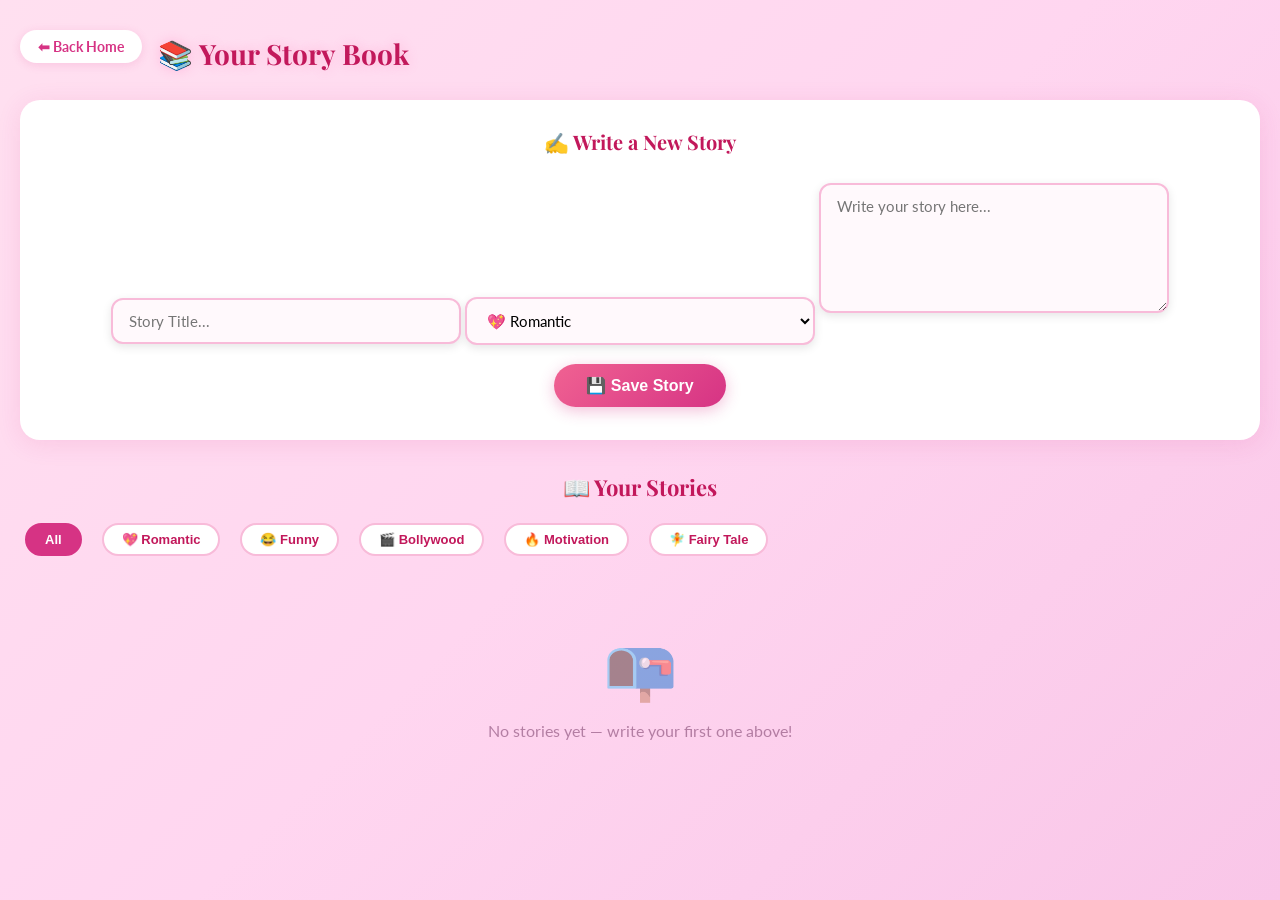
<file: Books (1).html>
<!DOCTYPE html>
<html lang="en">
<head>
    <meta charset="UTF-8">
    <meta name="viewport" content="width=device-width, initial-scale=1.0">
    <title>My Books - SoulBook</title>
    <link rel="stylesheet" href="style.css">
    <link href="https://fonts.googleapis.com/css2?family=Playfair+Display:ital,wght@0,400;0,700;1,400&family=Lato:wght@300;400;700&family=Merriweather:ital,wght@0,300;1,300&family=Dancing+Script:wght@600&family=Crimson+Text:ital@0;1&display=swap" rel="stylesheet">
    <style>
        * { box-sizing: border-box; margin: 0; padding: 0; }

        body {
            min-height: 100vh;
            background: linear-gradient(135deg, #ffe0f0 0%, #ffd6f0 50%, #f9c6e8 100%);
            font-family: 'Lato', sans-serif;
            padding: 20px;
        }

        .top-bar {
            display: flex;
            align-items: center;
            gap: 16px;
            margin-bottom: 28px;
        }

        .back-btn {
            text-decoration: none;
            background: white;
            color: #d63384;
            padding: 8px 18px;
            border-radius: 20px;
            font-weight: 700;
            font-size: 14px;
            box-shadow: 0 2px 10px rgba(214,51,132,0.15);
            transition: all 0.2s;
        }
        .back-btn:hover { background: #d63384; color: white; }

        h1.page-title {
            font-family: 'Playfair Display', serif;
            color: #c2185b;
            font-size: 28px;
        }

        .write-card {
            background: white;
            border-radius: 20px;
            padding: 28px;
            box-shadow: 0 4px 24px rgba(214,51,132,0.12);
            margin-bottom: 32px;
        }

        .write-card h2 {
            font-family: 'Playfair Display', serif;
            color: #c2185b;
            margin-bottom: 18px;
            font-size: 20px;
        }

        .write-card input[type="text"],
        .write-card select,
        .write-card textarea {
            width: 100%;
            padding: 12px 16px;
            border: 2px solid #f8bbd9;
            border-radius: 12px;
            font-size: 15px;
            font-family: 'Lato', sans-serif;
            margin-bottom: 14px;
            outline: none;
            transition: border 0.2s;
            background: #fff9fc;
        }
        .write-card input:focus,
        .write-card select:focus,
        .write-card textarea:focus {
            border-color: #d63384;
        }

        .write-card textarea { resize: vertical; min-height: 130px; }

        .save-btn {
            background: linear-gradient(135deg, #f06292, #d63384);
            color: white;
            border: none;
            padding: 12px 32px;
            border-radius: 25px;
            font-size: 16px;
            font-weight: 700;
            cursor: pointer;
            box-shadow: 0 4px 15px rgba(214,51,132,0.3);
            transition: all 0.2s;
        }
        .save-btn:hover { transform: translateY(-2px); box-shadow: 0 6px 20px rgba(214,51,132,0.4); }

        .stories-section h2 {
            font-family: 'Playfair Display', serif;
            color: #c2185b;
            margin-bottom: 16px;
            font-size: 22px;
        }

        .filter-bar {
            display: flex;
            gap: 10px;
            flex-wrap: wrap;
            margin-bottom: 20px;
        }

        .filter-btn {
            background: white;
            border: 2px solid #f8bbd9;
            color: #c2185b;
            padding: 7px 18px;
            border-radius: 20px;
            cursor: pointer;
            font-size: 13px;
            font-weight: 600;
            transition: all 0.2s;
        }
        .filter-btn.active, .filter-btn:hover {
            background: #d63384;
            color: white;
            border-color: #d63384;
        }

        .story-grid {
            display: grid;
            grid-template-columns: repeat(auto-fill, minmax(280px, 1fr));
            gap: 18px;
        }

        .story-card {
            background: white;
            border-radius: 18px;
            padding: 22px;
            box-shadow: 0 3px 16px rgba(214,51,132,0.1);
            transition: transform 0.2s, box-shadow 0.2s;
            cursor: pointer;
            border-left: 5px solid #f06292;
        }
        .story-card:hover { transform: translateY(-4px); box-shadow: 0 8px 28px rgba(214,51,132,0.18); }

        .story-card .story-emoji { font-size: 28px; margin-bottom: 8px; }
        .story-card .story-title {
            font-family: 'Playfair Display', serif;
            font-size: 18px;
            color: #333;
            margin-bottom: 6px;
        }
        .story-card .story-category {
            display: inline-block;
            background: #fce4ec;
            color: #c2185b;
            padding: 3px 12px;
            border-radius: 12px;
            font-size: 12px;
            font-weight: 700;
            margin-bottom: 14px;
        }
        .story-card .preview {
            color: #888;
            font-size: 13px;
            line-height: 1.6;
            margin-bottom: 16px;
            display: -webkit-box;
            -webkit-line-clamp: 3;
            -webkit-box-orient: vertical;
            overflow: hidden;
        }
        .card-actions { display: flex; gap: 10px; }
        .read-btn {
            flex: 1;
            background: linear-gradient(135deg, #f06292, #d63384);
            color: white;
            border: none;
            padding: 9px;
            border-radius: 12px;
            font-size: 13px;
            font-weight: 700;
            cursor: pointer;
            transition: opacity 0.2s;
        }
        .read-btn:hover { opacity: 0.85; }
        .delete-btn {
            background: #fff0f5;
            color: #e57373;
            border: 2px solid #ffcdd2;
            padding: 9px 14px;
            border-radius: 12px;
            font-size: 13px;
            font-weight: 700;
            cursor: pointer;
            transition: all 0.2s;
        }
        .delete-btn:hover { background: #e57373; color: white; border-color: #e57373; }

        .edit-btn {
            background: #fff8e1;
            color: #f59e0b;
            border: 2px solid #fde68a;
            padding: 9px 14px;
            border-radius: 12px;
            font-size: 13px;
            font-weight: 700;
            cursor: pointer;
            transition: all 0.2s;
        }
        .edit-btn:hover { background: #f59e0b; color: white; border-color: #f59e0b; }

        /* ── EDIT MODAL ── */
        .edit-overlay {
            display: none;
            position: fixed;
            inset: 0;
            background: rgba(0,0,0,0.5);
            z-index: 2000;
            align-items: center;
            justify-content: center;
            padding: 20px;
        }
        .edit-overlay.open { display: flex; }

        .edit-modal {
            background: white;
            border-radius: 24px;
            width: 100%;
            max-width: 620px;
            max-height: 90vh;
            overflow-y: auto;
            box-shadow: 0 20px 60px rgba(0,0,0,0.3);
            padding: 32px;
        }

        .edit-modal h2 {
            font-family: 'Playfair Display', serif;
            color: #c2185b;
            margin-bottom: 20px;
            font-size: 22px;
        }

        .edit-modal input,
        .edit-modal select,
        .edit-modal textarea {
            width: 100%;
            padding: 12px 16px;
            border: 2px solid #f8bbd9;
            border-radius: 12px;
            font-size: 15px;
            font-family: 'Lato', sans-serif;
            margin-bottom: 14px;
            outline: none;
            background: #fff9fc;
        }
        .edit-modal input:focus,
        .edit-modal select:focus,
        .edit-modal textarea:focus { border-color: #d63384; }
        .edit-modal textarea { resize: vertical; min-height: 160px; }

        .edit-actions { display: flex; gap: 12px; margin-top: 6px; }
        .update-btn {
            flex: 1;
            background: linear-gradient(135deg, #f06292, #d63384);
            color: white;
            border: none;
            padding: 12px;
            border-radius: 14px;
            font-size: 15px;
            font-weight: 700;
            cursor: pointer;
            transition: opacity 0.2s;
        }
        .update-btn:hover { opacity: 0.85; }
        .cancel-edit-btn {
            background: #f5f5f5;
            color: #888;
            border: 2px solid #e0e0e0;
            padding: 12px 24px;
            border-radius: 14px;
            font-size: 15px;
            font-weight: 700;
            cursor: pointer;
            transition: all 0.2s;
        }
        .cancel-edit-btn:hover { background: #e0e0e0; }

        .empty-state {
            text-align: center;
            padding: 50px 20px;
            color: #c2185b;
            opacity: 0.5;
        }
        .empty-state .empty-icon { font-size: 60px; margin-bottom: 16px; }
        .empty-state p { font-size: 16px; }

        /* ── FULLSCREEN READER ── */
        .reader-overlay {
            display: none;
            position: fixed;
            inset: 0;
            background: rgba(0,0,0,0.5);
            z-index: 1000;
            align-items: center;
            justify-content: center;
            padding: 20px;
        }
        .reader-overlay.open { display: flex; }

        .reader-modal {
            background: #fffaf7;
            border-radius: 24px;
            width: 100%;
            max-width: 780px;
            max-height: 90vh;
            display: flex;
            flex-direction: column;
            box-shadow: 0 20px 60px rgba(0,0,0,0.3);
            overflow: hidden;
        }

        .reader-header {
            background: linear-gradient(135deg, #f06292, #d63384);
            padding: 20px 28px;
            display: flex;
            justify-content: space-between;
            align-items: flex-start;
            gap: 16px;
        }

        .reader-header-left .reader-title {
            font-family: 'Playfair Display', serif;
            color: white;
            font-size: 22px;
            margin-bottom: 4px;
        }
        .reader-header-left .reader-category {
            background: rgba(255,255,255,0.25);
            color: white;
            padding: 3px 12px;
            border-radius: 12px;
            font-size: 12px;
            font-weight: 700;
            display: inline-block;
        }

        .close-reader {
            background: rgba(255,255,255,0.2);
            border: none;
            color: white;
            width: 36px;
            height: 36px;
            border-radius: 50%;
            font-size: 18px;
            cursor: pointer;
            flex-shrink: 0;
            transition: background 0.2s;
        }
        .close-reader:hover { background: rgba(255,255,255,0.4); }

        .reader-controls {
            background: white;
            padding: 14px 28px;
            display: flex;
            gap: 16px;
            align-items: center;
            flex-wrap: wrap;
            border-bottom: 2px solid #fce4ec;
        }

        .reader-controls label {
            font-size: 13px;
            font-weight: 700;
            color: #c2185b;
        }

        .reader-controls select,
        .reader-controls input[type="range"] {
            border: 2px solid #f8bbd9;
            border-radius: 10px;
            padding: 5px 10px;
            font-size: 13px;
            outline: none;
            background: #fff9fc;
            cursor: pointer;
        }

        .font-size-display {
            font-size: 13px;
            color: #888;
            min-width: 32px;
        }

        .reader-body {
            padding: 32px;
            overflow-y: auto;
            flex: 1;
            line-height: 1.9;
            color: #333;
            white-space: pre-wrap;
        }
    </style>
</head>
<body>

<div class="top-bar">
    <a href="index.html" class="back-btn">⬅ Back Home</a>
    <h1 class="page-title">📚 Your Story Book</h1>
</div>

<!-- WRITE SECTION -->
<div class="write-card">
    <h2>✍️ Write a New Story</h2>
    <input type="text" id="titleInput" placeholder="Story Title...">
    <select id="categoryInput">
        <option value="Romantic">💖 Romantic</option>
        <option value="Funny">😂 Funny</option>
        <option value="Bollywood">🎬 Bollywood Dialogue</option>
        <option value="Motivation">🔥 Motivation</option>
        <option value="Fairy Tale">🧚 Fairy Tale</option>
    </select>
    <textarea id="contentInput" placeholder="Write your story here..."></textarea>
    <button class="save-btn" onclick="addStory()">💾 Save Story</button>
</div>

<!-- STORIES SECTION -->
<div class="stories-section">
    <h2>📖 Your Stories</h2>

    <div class="filter-bar">
        <button class="filter-btn active" onclick="filterStories('All', this)">All</button>
        <button class="filter-btn" onclick="filterStories('Romantic', this)">💖 Romantic</button>
        <button class="filter-btn" onclick="filterStories('Funny', this)">😂 Funny</button>
        <button class="filter-btn" onclick="filterStories('Bollywood', this)">🎬 Bollywood</button>
        <button class="filter-btn" onclick="filterStories('Motivation', this)">🔥 Motivation</button>
        <button class="filter-btn" onclick="filterStories('Fairy Tale', this)">🧚 Fairy Tale</button>
    </div>

    <div class="story-grid" id="storyGrid"></div>
</div>

<!-- EDIT MODAL -->
<div class="edit-overlay" id="editOverlay">
    <div class="edit-modal">
        <h2>✏️ Edit Story</h2>
        <input type="text" id="editTitle" placeholder="Story Title...">
        <select id="editCategory">
            <option value="Romantic">💖 Romantic</option>
            <option value="Funny">😂 Funny</option>
            <option value="Bollywood">🎬 Bollywood Dialogue</option>
            <option value="Motivation">🔥 Motivation</option>
            <option value="Fairy Tale">🧚 Fairy Tale</option>
        </select>
        <textarea id="editContent" placeholder="Edit your story..."></textarea>
        <div class="edit-actions">
            <button class="update-btn" onclick="saveEdit()">💾 Save Changes</button>
            <button class="cancel-edit-btn" onclick="closeEdit()">Cancel</button>
        </div>
    </div>
</div>


<div class="reader-overlay" id="readerOverlay">
    <div class="reader-modal">
        <div class="reader-header">
            <div class="reader-header-left">
                <div class="reader-title" id="readerTitle"></div>
                <div class="reader-category" id="readerCategory"></div>
            </div>
            <button class="close-reader" onclick="closeReader()">✕</button>
        </div>

        <div class="reader-controls">
            <label>Font:</label>
            <select id="fontSelect" onchange="applyFont()">
                <option value="'Lato', sans-serif">Lato (Default)</option>
                <option value="'Playfair Display', serif">Playfair Display</option>
                <option value="'Merriweather', serif">Merriweather</option>
                <option value="'Dancing Script', cursive">Dancing Script</option>
                <option value="'Crimson Text', serif">Crimson Text</option>
                <option value="Georgia, serif">Georgia</option>
            </select>

            <label>Size:</label>
            <input type="range" id="fontSizeRange" min="13" max="28" value="17" oninput="applyFontSize()">
            <span class="font-size-display" id="fontSizeDisplay">17px</span>
        </div>

        <div class="reader-body" id="readerBody"></div>
    </div>
</div>

<script>
    let stories = JSON.parse(localStorage.getItem("soulbook_stories")) || [];
    let currentFilter = "All";

    const emojiMap = {
        "Romantic": "💖", "Funny": "😂", "Bollywood": "🎬",
        "Motivation": "🔥", "Fairy Tale": "🧚"
    };

    function addStory() {
        let title = document.getElementById("titleInput").value.trim();
        let content = document.getElementById("contentInput").value.trim();
        let category = document.getElementById("categoryInput").value;

        if (!title || !content) { alert("Please fill in title and story!"); return; }

        stories.push({ title, content, category, date: new Date().toLocaleDateString() });
        localStorage.setItem("soulbook_stories", JSON.stringify(stories));

        document.getElementById("titleInput").value = "";
        document.getElementById("contentInput").value = "";

        renderStories();
    }

    function filterStories(filter, btn) {
        currentFilter = filter;
        document.querySelectorAll('.filter-btn').forEach(b => b.classList.remove('active'));
        btn.classList.add('active');
        renderStories();
    }

    function renderStories() {
        let grid = document.getElementById("storyGrid");
        let filtered = currentFilter === "All" ? stories : stories.filter(s => s.category === currentFilter);

        if (filtered.length === 0) {
            grid.innerHTML = `<div class="empty-state" style="grid-column:1/-1">
                <div class="empty-icon">📭</div>
                <p>No stories yet — write your first one above!</p>
            </div>`;
            return;
        }

        grid.innerHTML = filtered.map((story, i) => {
            let realIndex = stories.indexOf(story);
            return `<div class="story-card">
                <div class="story-emoji">${emojiMap[story.category] || "📖"}</div>
                <div class="story-title">${story.title}</div>
                <span class="story-category">${story.category}</span>
                <div class="preview">${story.content}</div>
                <div class="card-actions">
                    <button class="read-btn" onclick="openReader(${realIndex})">📖 Read</button>
                    <button class="edit-btn" onclick="openEdit(${realIndex})">✏️</button>
                    <button class="delete-btn" onclick="deleteStory(${realIndex})">🗑</button>
                </div>
            </div>`;
        }).join('');
    }

    function openReader(index) {
        let story = stories[index];
        document.getElementById("readerTitle").textContent = story.title;
        document.getElementById("readerCategory").textContent = emojiMap[story.category] + " " + story.category;
        document.getElementById("readerBody").textContent = story.content;
        applyFont();
        applyFontSize();
        document.getElementById("readerOverlay").classList.add("open");
        document.body.style.overflow = "hidden";
    }

    function closeReader() {
        document.getElementById("readerOverlay").classList.remove("open");
        document.body.style.overflow = "";
    }

    function applyFont() {
        let font = document.getElementById("fontSelect").value;
        document.getElementById("readerBody").style.fontFamily = font;
    }

    function applyFontSize() {
        let size = document.getElementById("fontSizeRange").value;
        document.getElementById("readerBody").style.fontSize = size + "px";
        document.getElementById("fontSizeDisplay").textContent = size + "px";
    }

    let editingIndex = -1;

    function openEdit(index) {
        editingIndex = index;
        let story = stories[index];
        document.getElementById("editTitle").value = story.title;
        document.getElementById("editContent").value = story.content;
        document.getElementById("editCategory").value = story.category;
        document.getElementById("editOverlay").classList.add("open");
        document.body.style.overflow = "hidden";
    }

    function saveEdit() {
        let title = document.getElementById("editTitle").value.trim();
        let content = document.getElementById("editContent").value.trim();
        let category = document.getElementById("editCategory").value;
        if (!title || !content) { alert("Please fill in title and story!"); return; }
        stories[editingIndex] = { title, content, category, date: stories[editingIndex].date };
        localStorage.setItem("soulbook_stories", JSON.stringify(stories));
        closeEdit();
        renderStories();
    }

    function closeEdit() {
        document.getElementById("editOverlay").classList.remove("open");
        document.body.style.overflow = "";
        editingIndex = -1;
    }

    document.getElementById("editOverlay").addEventListener("click", function(e) {
        if (e.target === this) closeEdit();
    });

    function deleteStory(index) {
        if (confirm("Delete this story?")) {
            stories.splice(index, 1);
            localStorage.setItem("soulbook_stories", JSON.stringify(stories));
            renderStories();
        }
    }

    // Close reader on overlay click
    document.getElementById("readerOverlay").addEventListener("click", function(e) {
        if (e.target === this) closeReader();
    });

    renderStories();
</script>

</body>
</html>
</file>
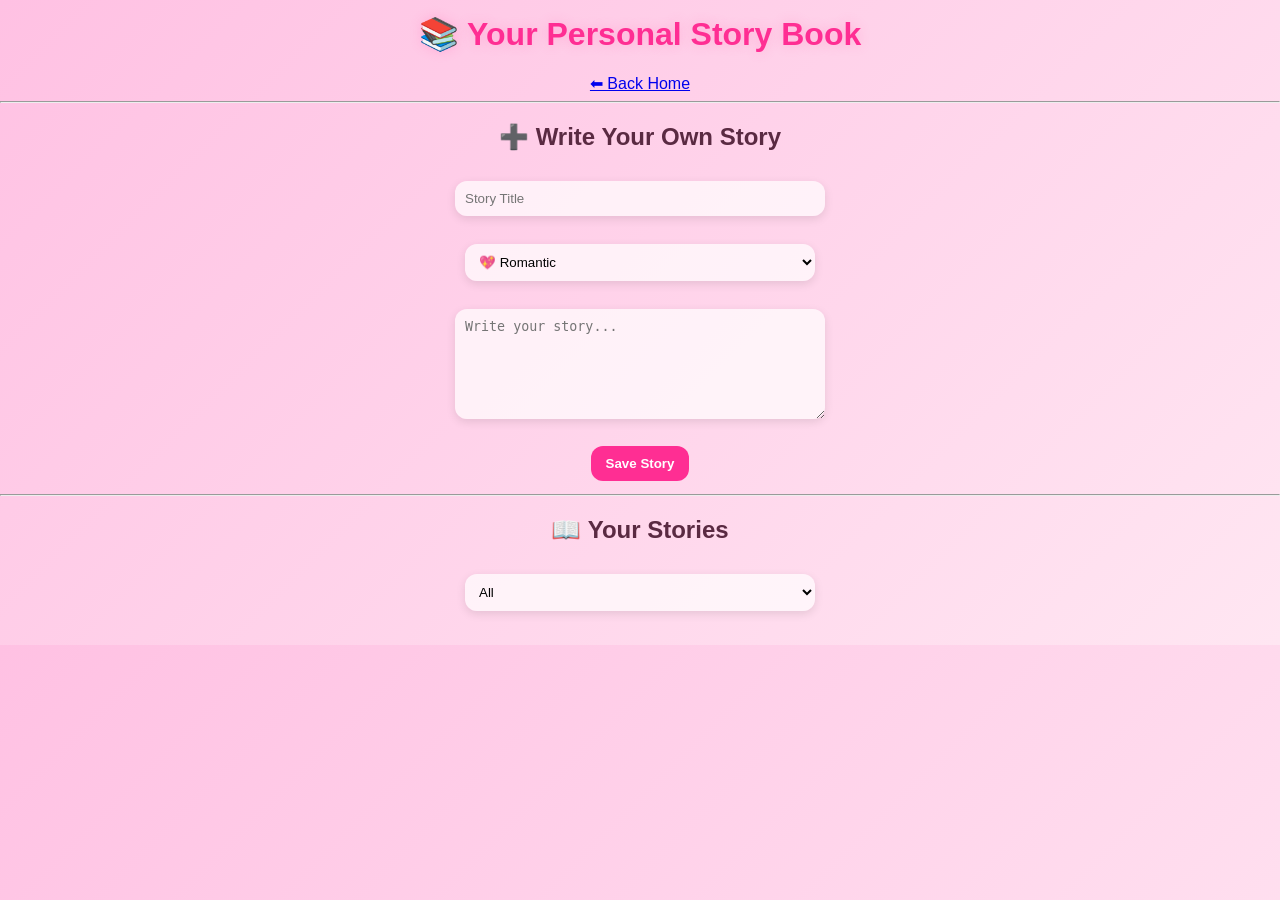
<file: Books.html>
<!DOCTYPE html>
<html>
<head>
    <title>My Books - SoulBook</title>
    <link rel="stylesheet" href="style.css">
</head>
<body>

<h1>📚 Your Personal Story Book</h1>

<a href="index.html">⬅ Back Home</a>

<hr>

<!-- ✨ CREATE STORY -->
<h2>➕ Write Your Own Story</h2>

<input type="text" id="title" placeholder="Story Title">

<br><br>

<!-- CATEGORY SELECT -->
<select id="category">
    <option value="Romantic">💖 Romantic</option>
    <option value="Funny">😂 Funny</option>
    <option value="Bollywood">🎬 Bollywood Dialogue</option>
    <option value="Motivation">🔥 Motivation</option>
    <option value="Fairy Tale">🧚 Fairy Tale</option>
</select>

<br><br>

<textarea id="content" rows="6" placeholder="Write your story..."></textarea>

<br><br>

<button onclick="addStory()">Save Story</button>

<hr>

<!-- 📖 FILTER -->
<h2>📖 Your Stories</h2>

<select id="filter" onchange="renderStories()">
    <option value="All">All</option>
    <option value="Romantic">💖 Romantic</option>
    <option value="Funny">😂 Funny</option>
    <option value="Bollywood">🎬 Bollywood</option>
    <option value="Motivation">🔥 Motivation</option>
    <option value="Fairy Tale">🧚 Fairy Tale</option>
</select>

<br><br>

<ul id="storyList"></ul>

<script>
    let stories = JSON.parse(localStorage.getItem("soulbook_stories")) || [];

    function addStory(){
        let title = document.getElementById("title").value;
        let content = document.getElementById("content").value;
        let category = document.getElementById("category").value;

        if(title === "" || content === ""){
            alert("Please write title and story!");
            return;
        }

        let newStory = {
            title,
            content,
            category
        };

        stories.push(newStory);
        localStorage.setItem("soulbook_stories", JSON.stringify(stories));

        document.getElementById("title").value = "";
        document.getElementById("content").value = "";

        renderStories();
    }

    function renderStories(){
        let list = document.getElementById("storyList");
        list.innerHTML = "";

        let filterValue = document.getElementById("filter").value;

        let filteredStories = stories.filter(story => {
            return filterValue === "All" || story.category === filterValue;
        });

        filteredStories.forEach((story, index) => {
            let li = document.createElement("li");

            li.innerHTML = `
                <b>${getEmoji(story.category)} ${story.title}</b>
                <br>
                <small>${story.category}</small>
                <br><br>
                <button onclick="readStory(${index})">Read</button>
                <button onclick="deleteStory(${index})">Delete</button>
                <hr>
            `;

            list.appendChild(li);
        });
    }

    function getEmoji(category){
        switch(category){
            case "Romantic": return "💖";
            case "Funny": return "😂";
            case "Bollywood": return "🎬";
            case "Motivation": return "🔥";
            case "Fairy Tale": return "🧚";
            default: return "📖";
        }
    }

    function readStory(index){
        alert(
            "📖 " + stories[index].title +
            "\n(" + stories[index].category + ")\n\n" +
            stories[index].content
        );
    }

    function deleteStory(index){
        stories.splice(index, 1);
        localStorage.setItem("soulbook_stories", JSON.stringify(stories));
        renderStories();
    }

    renderStories();
</script>

</body>
</html>
</file>
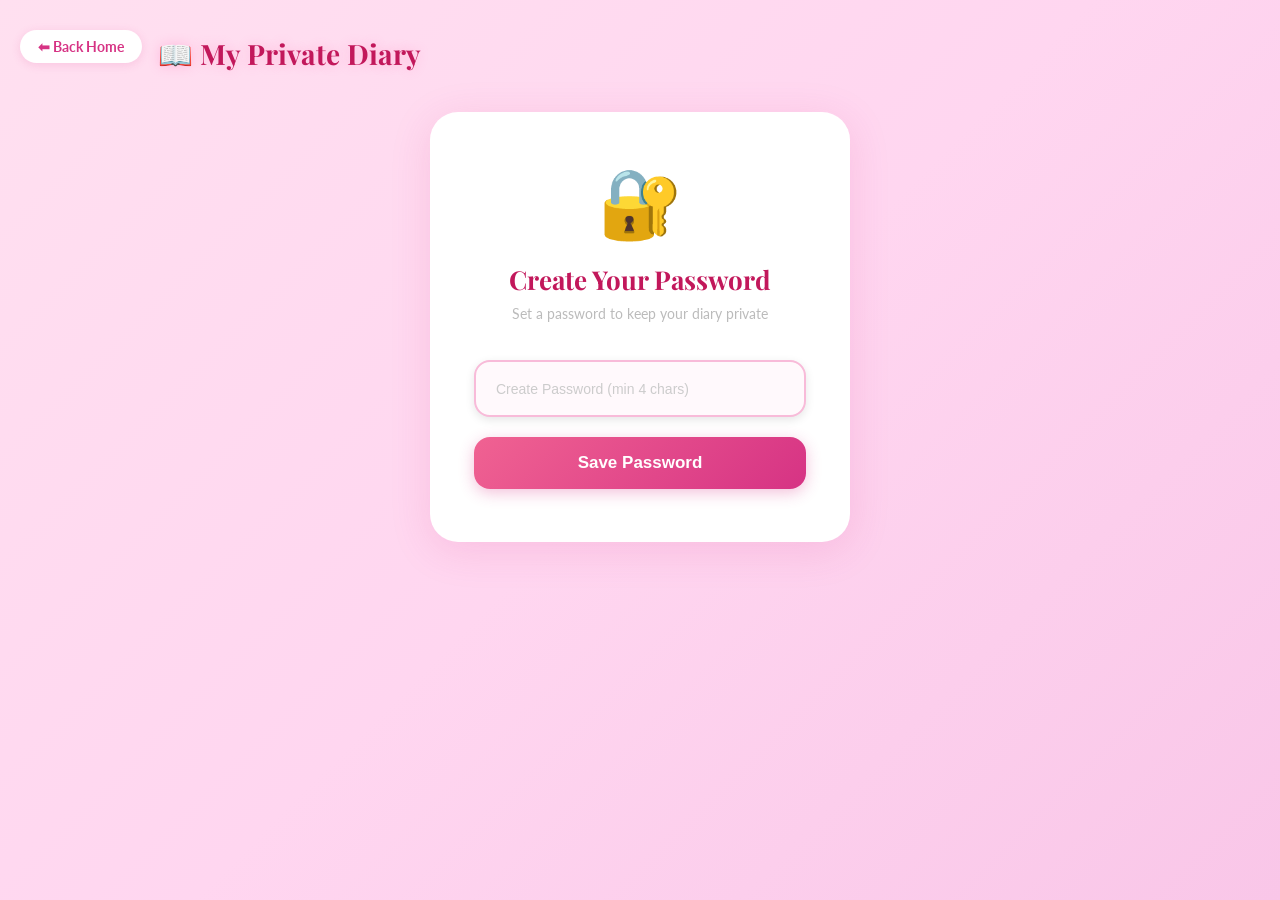
<file: diary (1).html>
<!DOCTYPE html>
<html lang="en">
<head>
    <meta charset="UTF-8">
    <meta name="viewport" content="width=device-width, initial-scale=1.0">
    <title>Diary - SoulBook</title>
    <link rel="stylesheet" href="style.css">
    <link href="https://fonts.googleapis.com/css2?family=Playfair+Display:ital,wght@0,400;0,700;1,400&family=Lato:wght@300;400;700&family=Dancing+Script:wght@600&display=swap" rel="stylesheet">
    <style>
        * { box-sizing: border-box; margin: 0; padding: 0; }

        body {
            min-height: 100vh;
            background: linear-gradient(135deg, #ffe0f0 0%, #ffd6f0 50%, #f9c6e8 100%);
            font-family: 'Lato', sans-serif;
            padding: 20px;
        }

        .top-bar {
            display: flex;
            align-items: center;
            gap: 16px;
            margin-bottom: 28px;
        }

        .back-btn {
            text-decoration: none;
            background: white;
            color: #d63384;
            padding: 8px 18px;
            border-radius: 20px;
            font-weight: 700;
            font-size: 14px;
            box-shadow: 0 2px 10px rgba(214,51,132,0.15);
            transition: all 0.2s;
        }
        .back-btn:hover { background: #d63384; color: white; }

        h1.page-title {
            font-family: 'Playfair Display', serif;
            color: #c2185b;
            font-size: 28px;
        }

        /* ── AUTH CARD ── */
        .auth-card {
            background: white;
            border-radius: 28px;
            padding: 48px 44px;
            max-width: 420px;
            margin: 40px auto;
            box-shadow: 0 8px 40px rgba(214,51,132,0.15);
            text-align: center;
            display: flex;
            flex-direction: column;
            align-items: center;
        }
        .auth-card .lock-icon {
            font-size: 68px;
            margin-bottom: 18px;
            display: block;
        }
        .auth-card h2 {
            font-family: 'Playfair Display', serif;
            color: #c2185b;
            margin-bottom: 8px;
            font-size: 26px;
            width: 100%;
        }
        .auth-card p {
            color: #bbb;
            font-size: 14px;
            margin-bottom: 28px;
            width: 100%;
        }
        .auth-card input[type="password"] {
            width: 100%;
            display: block;
            padding: 16px 20px;
            border: 2px solid #f8bbd9;
            border-radius: 16px;
            font-size: 18px;
            outline: none;
            background: #fff9fc;
            margin-bottom: 16px;
            text-align: left;
            letter-spacing: 2px;
            transition: border 0.2s;
            color: #333;
        }
        .auth-card input[type="password"]::placeholder {
            letter-spacing: 0;
            font-size: 14px;
            color: #ccc;
        }
        .auth-card input:focus {
            border-color: #d63384;
            box-shadow: 0 0 0 4px rgba(214,51,132,0.08);
        }
        .auth-btn {
            width: 100%;
            display: block;
            background: linear-gradient(135deg, #f06292, #d63384);
            color: white;
            border: none;
            padding: 16px;
            border-radius: 16px;
            font-size: 17px;
            font-weight: 700;
            cursor: pointer;
            box-shadow: 0 4px 15px rgba(214,51,132,0.3);
            transition: all 0.2s;
            margin-top: 4px;
        }
        .auth-btn:hover { transform: translateY(-2px); box-shadow: 0 6px 20px rgba(214,51,132,0.4); }
        .reset-link {
            margin-top: 18px;
            font-size: 13px;
            color: #bbb;
            cursor: pointer;
            text-decoration: underline;
            width: 100%;
            text-align: center;
        }
        .reset-link:hover { color: #d63384; }

        /* ── DIARY SECTION ── */
        .diary-section { display: none; }

        .diary-header {
            display: flex;
            justify-content: space-between;
            align-items: center;
            margin-bottom: 24px;
            flex-wrap: wrap;
            gap: 12px;
        }
        .diary-header h2 {
            font-family: 'Playfair Display', serif;
            color: #c2185b;
            font-size: 22px;
        }
        .lock-out-btn {
            background: white;
            border: 2px solid #f8bbd9;
            color: #c2185b;
            padding: 8px 18px;
            border-radius: 20px;
            font-size: 13px;
            font-weight: 700;
            cursor: pointer;
            transition: all 0.2s;
        }
        .lock-out-btn:hover { background: #d63384; color: white; border-color: #d63384; }

        .write-card {
            background: white;
            border-radius: 20px;
            padding: 28px;
            box-shadow: 0 4px 24px rgba(214,51,132,0.12);
            margin-bottom: 28px;
        }
        .write-card h3 {
            font-family: 'Playfair Display', serif;
            color: #c2185b;
            margin-bottom: 18px;
            font-size: 18px;
        }
        .write-card input[type="text"],
        .write-card select,
        .write-card textarea {
            width: 100%;
            padding: 12px 16px;
            border: 2px solid #f8bbd9;
            border-radius: 12px;
            font-size: 15px;
            font-family: 'Lato', sans-serif;
            margin-bottom: 14px;
            outline: none;
            background: #fff9fc;
            transition: border 0.2s;
        }
        .write-card input:focus,
        .write-card select:focus,
        .write-card textarea:focus { border-color: #d63384; }
        .write-card textarea { resize: vertical; min-height: 140px; }

        .write-actions { display: flex; gap: 12px; flex-wrap: wrap; }
        .save-btn {
            background: linear-gradient(135deg, #f06292, #d63384);
            color: white;
            border: none;
            padding: 12px 32px;
            border-radius: 25px;
            font-size: 15px;
            font-weight: 700;
            cursor: pointer;
            box-shadow: 0 4px 15px rgba(214,51,132,0.3);
            transition: all 0.2s;
        }
        .save-btn:hover { transform: translateY(-2px); }

        /* ── ENTRIES ── */
        .entries-section h3 {
            font-family: 'Playfair Display', serif;
            color: #c2185b;
            font-size: 20px;
            margin-bottom: 16px;
        }

        .entry-card {
            background: white;
            border-radius: 18px;
            padding: 22px;
            box-shadow: 0 3px 16px rgba(214,51,132,0.1);
            margin-bottom: 16px;
            border-left: 5px solid #f06292;
            transition: transform 0.2s;
        }
        .entry-card:hover { transform: translateY(-3px); }

        .entry-top {
            display: flex;
            justify-content: space-between;
            align-items: center;
            margin-bottom: 8px;
            flex-wrap: wrap;
            gap: 8px;
        }
        .entry-date { font-size: 12px; color: #aaa; font-weight: 600; }
        .mood-badge {
            background: #fce4ec;
            color: #c2185b;
            padding: 3px 12px;
            border-radius: 12px;
            font-size: 13px;
            font-weight: 700;
        }
        .entry-preview {
            color: #555;
            font-size: 14px;
            line-height: 1.7;
            margin-bottom: 14px;
            display: -webkit-box;
            -webkit-line-clamp: 3;
            -webkit-box-orient: vertical;
            overflow: hidden;
        }
        .entry-actions { display: flex; gap: 10px; }
        .read-btn {
            flex: 1;
            background: linear-gradient(135deg, #f06292, #d63384);
            color: white;
            border: none;
            padding: 9px;
            border-radius: 12px;
            font-size: 13px;
            font-weight: 700;
            cursor: pointer;
            transition: opacity 0.2s;
        }
        .read-btn:hover { opacity: 0.85; }
        .edit-btn {
            background: #fff8e1;
            color: #f59e0b;
            border: 2px solid #fde68a;
            padding: 9px 14px;
            border-radius: 12px;
            font-size: 13px;
            font-weight: 700;
            cursor: pointer;
            transition: all 0.2s;
        }
        .edit-btn:hover { background: #f59e0b; color: white; border-color: #f59e0b; }
        .delete-btn {
            background: #fff0f5;
            color: #e57373;
            border: 2px solid #ffcdd2;
            padding: 9px 14px;
            border-radius: 12px;
            font-size: 13px;
            font-weight: 700;
            cursor: pointer;
            transition: all 0.2s;
        }
        .delete-btn:hover { background: #e57373; color: white; border-color: #e57373; }

        .empty-state {
            text-align: center;
            padding: 50px 20px;
            color: #c2185b;
            opacity: 0.5;
        }
        .empty-state .empty-icon { font-size: 60px; margin-bottom: 16px; }

        /* ── FULLSCREEN READER ── */
        .overlay {
            display: none;
            position: fixed;
            inset: 0;
            background: rgba(0,0,0,0.5);
            z-index: 1000;
            align-items: center;
            justify-content: center;
            padding: 20px;
        }
        .overlay.open { display: flex; }

        /* Reader */
        .reader-modal {
            background: #fffaf7;
            border-radius: 24px;
            width: 100%;
            max-width: 780px;
            max-height: 90vh;
            display: flex;
            flex-direction: column;
            box-shadow: 0 20px 60px rgba(0,0,0,0.3);
            overflow: hidden;
        }
        .reader-header {
            background: linear-gradient(135deg, #f06292, #d63384);
            padding: 20px 28px;
            display: flex;
            justify-content: space-between;
            align-items: flex-start;
            gap: 16px;
        }
        .reader-header-left .reader-date { color: rgba(255,255,255,0.8); font-size: 13px; margin-bottom: 4px; }
        .reader-header-left .reader-mood {
            background: rgba(255,255,255,0.25);
            color: white;
            padding: 3px 12px;
            border-radius: 12px;
            font-size: 12px;
            font-weight: 700;
            display: inline-block;
        }
        .close-btn {
            background: rgba(255,255,255,0.2);
            border: none;
            color: white;
            width: 36px;
            height: 36px;
            border-radius: 50%;
            font-size: 18px;
            cursor: pointer;
            flex-shrink: 0;
            transition: background 0.2s;
        }
        .close-btn:hover { background: rgba(255,255,255,0.4); }
        .reader-body {
            padding: 32px;
            overflow-y: auto;
            flex: 1;
            line-height: 1.9;
            color: #333;
            white-space: pre-wrap;
            font-size: 17px;
            font-family: 'Playfair Display', serif;
        }
        .reader-footer {
            padding: 16px 28px;
            background: white;
            border-top: 2px solid #fce4ec;
            display: flex;
            gap: 12px;
            justify-content: flex-end;
        }
        .reader-edit-btn {
            background: #fff8e1;
            color: #f59e0b;
            border: 2px solid #fde68a;
            padding: 10px 24px;
            border-radius: 14px;
            font-size: 14px;
            font-weight: 700;
            cursor: pointer;
            transition: all 0.2s;
        }
        .reader-edit-btn:hover { background: #f59e0b; color: white; border-color: #f59e0b; }

        /* Edit Modal */
        .edit-modal {
            background: white;
            border-radius: 24px;
            width: 100%;
            max-width: 620px;
            max-height: 90vh;
            overflow-y: auto;
            box-shadow: 0 20px 60px rgba(0,0,0,0.3);
            padding: 32px;
        }
        .edit-modal h2 {
            font-family: 'Playfair Display', serif;
            color: #c2185b;
            margin-bottom: 20px;
            font-size: 22px;
        }
        .edit-modal input,
        .edit-modal select,
        .edit-modal textarea {
            width: 100%;
            padding: 12px 16px;
            border: 2px solid #f8bbd9;
            border-radius: 12px;
            font-size: 15px;
            font-family: 'Lato', sans-serif;
            margin-bottom: 14px;
            outline: none;
            background: #fff9fc;
        }
        .edit-modal input:focus,
        .edit-modal select:focus,
        .edit-modal textarea:focus { border-color: #d63384; }
        .edit-modal textarea { resize: vertical; min-height: 180px; }
        .edit-actions { display: flex; gap: 12px; }
        .update-btn {
            flex: 1;
            background: linear-gradient(135deg, #f06292, #d63384);
            color: white;
            border: none;
            padding: 13px;
            border-radius: 14px;
            font-size: 15px;
            font-weight: 700;
            cursor: pointer;
            transition: opacity 0.2s;
        }
        .update-btn:hover { opacity: 0.85; }
        .cancel-btn {
            background: #f5f5f5;
            color: #888;
            border: 2px solid #e0e0e0;
            padding: 13px 24px;
            border-radius: 14px;
            font-size: 15px;
            font-weight: 700;
            cursor: pointer;
        }
        .cancel-btn:hover { background: #e0e0e0; }
    </style>
</head>
<body>

<div class="top-bar">
    <a href="index.html" class="back-btn">⬅ Back Home</a>
    <h1 class="page-title">📖 My Private Diary</h1>
</div>

<!-- SETUP PASSWORD -->
<div id="setup" class="auth-card">
    <div class="lock-icon">🔐</div>
    <h2>Create Your Password</h2>
    <p>Set a password to keep your diary private</p>
    <input type="password" id="newPass" placeholder="Create Password (min 4 chars)">
    <button class="auth-btn" onclick="savePassword()">Save Password</button>
</div>

<!-- LOGIN -->
<div id="login" class="auth-card" style="display:none;">
    <div class="lock-icon">🔑</div>
    <h2>Welcome Back</h2>
    <p>Enter your password to open your diary</p>
    <input type="password" id="passInput" placeholder="Enter Password" onkeydown="if(event.key==='Enter') checkPassword()">
    <button class="auth-btn" onclick="checkPassword()">Open Diary</button>
    <div class="reset-link" onclick="resetPassword()">Forgot password? Reset it</div>
</div>

<!-- DIARY SECTION -->
<div id="diarySection" class="diary-section">

    <div class="diary-header">
        <h2>✍️ Write Today's Entry</h2>
        <button class="lock-out-btn" onclick="lockDiary()">🔒 Lock Diary</button>
    </div>

    <!-- WRITE CARD -->
    <div class="write-card">
        <h3>💭 How are you feeling today?</h3>
        <select id="moodInput">
            <option value="Happy 😊">Happy 😊</option>
            <option value="Sad 😢">Sad 😢</option>
            <option value="Angry 😡">Angry 😡</option>
            <option value="Calm 😌">Calm 😌</option>
            <option value="Excited 🤩">Excited 🤩</option>
            <option value="Anxious 😰">Anxious 😰</option>
            <option value="Grateful 🙏">Grateful 🙏</option>
            <option value="Tired 😴">Tired 😴</option>
        </select>
        <textarea id="diaryInput" placeholder="Write your feelings here... pour your heart out 💕"></textarea>
        <div class="write-actions">
            <button class="save-btn" onclick="saveEntry()">💾 Save Entry</button>
        </div>
    </div>

    <!-- ENTRIES -->
    <div class="entries-section">
        <h3>📚 Your Diary Entries</h3>
        <div id="entriesList"></div>
    </div>
</div>

<!-- FULLSCREEN READER OVERLAY -->
<div class="overlay" id="readerOverlay">
    <div class="reader-modal">
        <div class="reader-header">
            <div class="reader-header-left">
                <div class="reader-date" id="readerDate"></div>
                <div class="reader-mood" id="readerMood"></div>
            </div>
            <button class="close-btn" onclick="closeReader()">✕</button>
        </div>
        <div class="reader-body" id="readerBody"></div>
        <div class="reader-footer">
            <button class="reader-edit-btn" onclick="openEditFromReader()">✏️ Edit Entry</button>
        </div>
    </div>
</div>

<!-- EDIT OVERLAY -->
<div class="overlay" id="editOverlay">
    <div class="edit-modal">
        <h2>✏️ Edit Entry</h2>
        <select id="editMood">
            <option value="Happy 😊">Happy 😊</option>
            <option value="Sad 😢">Sad 😢</option>
            <option value="Angry 😡">Angry 😡</option>
            <option value="Calm 😌">Calm 😌</option>
            <option value="Excited 🤩">Excited 🤩</option>
            <option value="Anxious 😰">Anxious 😰</option>
            <option value="Grateful 🙏">Grateful 🙏</option>
            <option value="Tired 😴">Tired 😴</option>
        </select>
        <textarea id="editContent" placeholder="Edit your entry..."></textarea>
        <div class="edit-actions">
            <button class="update-btn" onclick="saveEdit()">💾 Save Changes</button>
            <button class="cancel-btn" onclick="closeEdit()">Cancel</button>
        </div>
    </div>
</div>

<script>
    let entries = JSON.parse(localStorage.getItem("soulbook_diary")) || [];
    let editingIndex = -1;
    let readingIndex = -1;

    // ── AUTH ──
    let savedPass = localStorage.getItem("soulbook_pass");
    if (savedPass) {
        document.getElementById("setup").style.display = "none";
        document.getElementById("login").style.display = "flex";
    }

    function savePassword() {
        let pass = document.getElementById("newPass").value;
        if (pass.length < 4) { alert("Password must be at least 4 characters!"); return; }
        localStorage.setItem("soulbook_pass", pass);
        alert("Password saved! 🎉");
        document.getElementById("setup").style.display = "none";
        document.getElementById("login").style.display = "flex";
    }

    function checkPassword() {
        let input = document.getElementById("passInput").value;
        let saved = localStorage.getItem("soulbook_pass");
        if (input === saved) {
            document.getElementById("login").style.display = "none";
            document.getElementById("diarySection").style.display = "block";
            renderEntries();
        } else {
            alert("Wrong password! Try again 🔒");
            document.getElementById("passInput").value = "";
        }
    }

    function lockDiary() {
        document.getElementById("diarySection").style.display = "none";
        document.getElementById("login").style.display = "flex";
        document.getElementById("passInput").value = "";
    }

    function resetPassword() {
        if (confirm("This will delete your password. Are you sure?")) {
            localStorage.removeItem("soulbook_pass");
            document.getElementById("login").style.display = "none";
            document.getElementById("setup").style.display = "flex";
            document.getElementById("newPass").value = "";
        }
    }

    // ── SAVE ENTRY ──
    function saveEntry() {
        let mood = document.getElementById("moodInput").value;
        let content = document.getElementById("diaryInput").value.trim();
        if (!content) { alert("Please write something first! 💕"); return; }

        let now = new Date();
        let date = now.toLocaleDateString('en-IN', { weekday: 'long', year: 'numeric', month: 'long', day: 'numeric' });
        let time = now.toLocaleTimeString('en-IN', { hour: '2-digit', minute: '2-digit' });

        entries.unshift({ mood, content, date, time });
        localStorage.setItem("soulbook_diary", JSON.stringify(entries));
        document.getElementById("diaryInput").value = "";
        renderEntries();
    }

    // ── RENDER ──
    function renderEntries() {
        let list = document.getElementById("entriesList");
        if (entries.length === 0) {
            list.innerHTML = `<div class="empty-state"><div class="empty-icon">📭</div><p>No entries yet — write your first one above!</p></div>`;
            return;
        }
        list.innerHTML = entries.map((entry, i) => `
            <div class="entry-card">
                <div class="entry-top">
                    <span class="entry-date">📅 ${entry.date} • ${entry.time}</span>
                    <span class="mood-badge">${entry.mood}</span>
                </div>
                <div class="entry-preview">${entry.content}</div>
                <div class="entry-actions">
                    <button class="read-btn" onclick="openReader(${i})">📖 Read</button>
                    <button class="edit-btn" onclick="openEdit(${i})">✏️ Edit</button>
                    <button class="delete-btn" onclick="deleteEntry(${i})">🗑</button>
                </div>
            </div>
        `).join('');
    }

    // ── READER ──
    function openReader(index) {
        readingIndex = index;
        let entry = entries[index];
        document.getElementById("readerDate").textContent = "📅 " + entry.date + " • " + entry.time;
        document.getElementById("readerMood").textContent = entry.mood;
        document.getElementById("readerBody").textContent = entry.content;
        document.getElementById("readerOverlay").classList.add("open");
        document.body.style.overflow = "hidden";
    }

    function closeReader() {
        document.getElementById("readerOverlay").classList.remove("open");
        document.body.style.overflow = "";
        readingIndex = -1;
    }

    function openEditFromReader() {
        closeReader();
        openEdit(readingIndex === -1 ? 0 : readingIndex);
    }

    // ── EDIT ──
    function openEdit(index) {
        editingIndex = index;
        let entry = entries[index];
        document.getElementById("editMood").value = entry.mood;
        document.getElementById("editContent").value = entry.content;
        document.getElementById("editOverlay").classList.add("open");
        document.body.style.overflow = "hidden";
    }

    function saveEdit() {
        let mood = document.getElementById("editMood").value;
        let content = document.getElementById("editContent").value.trim();
        if (!content) { alert("Please write something!"); return; }
        entries[editingIndex].mood = mood;
        entries[editingIndex].content = content;
        localStorage.setItem("soulbook_diary", JSON.stringify(entries));
        closeEdit();
        renderEntries();
    }

    function closeEdit() {
        document.getElementById("editOverlay").classList.remove("open");
        document.body.style.overflow = "";
        editingIndex = -1;
    }

    // ── DELETE ──
    function deleteEntry(index) {
        if (confirm("Delete this diary entry? This cannot be undone.")) {
            entries.splice(index, 1);
            localStorage.setItem("soulbook_diary", JSON.stringify(entries));
            renderEntries();
        }
    }

    // Close overlays on background click
    document.getElementById("readerOverlay").addEventListener("click", function(e) { if (e.target === this) closeReader(); });
    document.getElementById("editOverlay").addEventListener("click", function(e) { if (e.target === this) closeEdit(); });
</script>

</body>
</html>
</file>
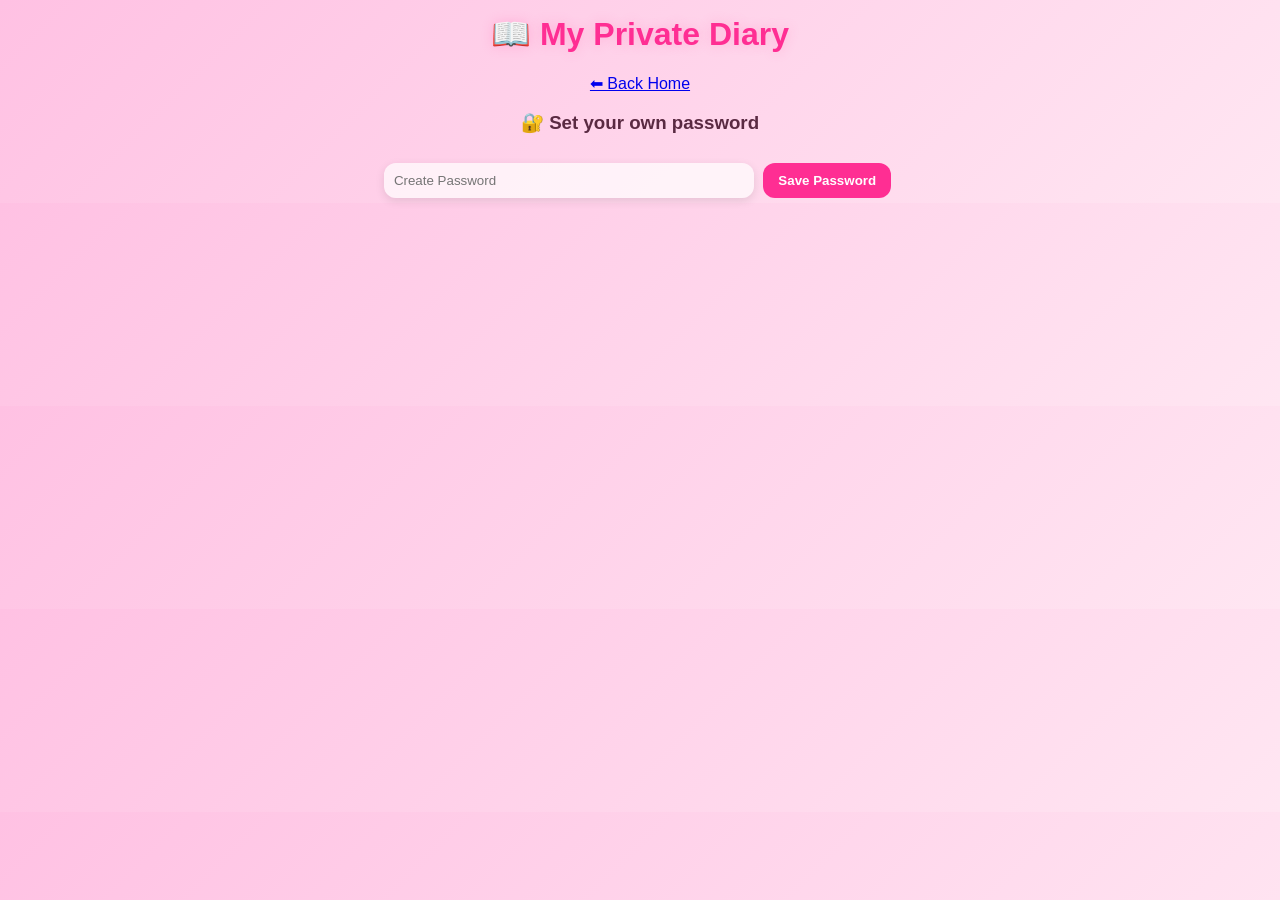
<file: diary.html>
<!DOCTYPE html>
<html>
<head>
    <title>Diary - SoulBook</title>
    <link rel="stylesheet" href="style.css">
</head>
<body>

<h1>📖 My Private Diary</h1>

<a href="index.html">⬅ Back Home</a>

<div id="setup">
    <h3>🔐 Set your own password</h3>
    <input type="password" id="newPass" placeholder="Create Password">
    <button onclick="savePassword()">Save Password</button>
</div>

<div id="login" style="display:none;">
    <h3>🔑 Enter Password</h3>
    <input type="password" id="passInput" placeholder="Enter Password">
    <button onclick="checkPassword()">Open Diary</button>
</div>

<div id="diary" style="display:none;">
    <h2>Write your feelings 💭</h2>
    <textarea rows="10" cols="40" placeholder="Write here..."></textarea>

    <h3>Mood Tracker 😊😢😡</h3>
    <select>
        <option>Happy 😊</option>
        <option>Sad 😢</option>
        <option>Angry 😡</option>
        <option>Calm 😌</option>
    </select>
</div>

<script>
    // check if password already exists
    let savedPass = localStorage.getItem("soulbook_pass");

    if(savedPass){
        document.getElementById("setup").style.display = "none";
        document.getElementById("login").style.display = "block";
    }

    function savePassword(){
        let pass = document.getElementById("newPass").value;

        if(pass.length < 4){
            alert("Password too short!");
            return;
        }

        localStorage.setItem("soulbook_pass", pass);

        alert("Password saved successfully!");
        
        document.getElementById("setup").style.display = "none";
        document.getElementById("login").style.display = "block";
    }

    function checkPassword(){
        let input = document.getElementById("passInput").value;
        let saved = localStorage.getItem("soulbook_pass");

        if(input === saved){
            document.getElementById("login").style.display = "none";
            document.getElementById("diary").style.display = "block";
        } else {
            alert("Wrong password!");
        }
    }
</script>

</body>
</html>
</file>
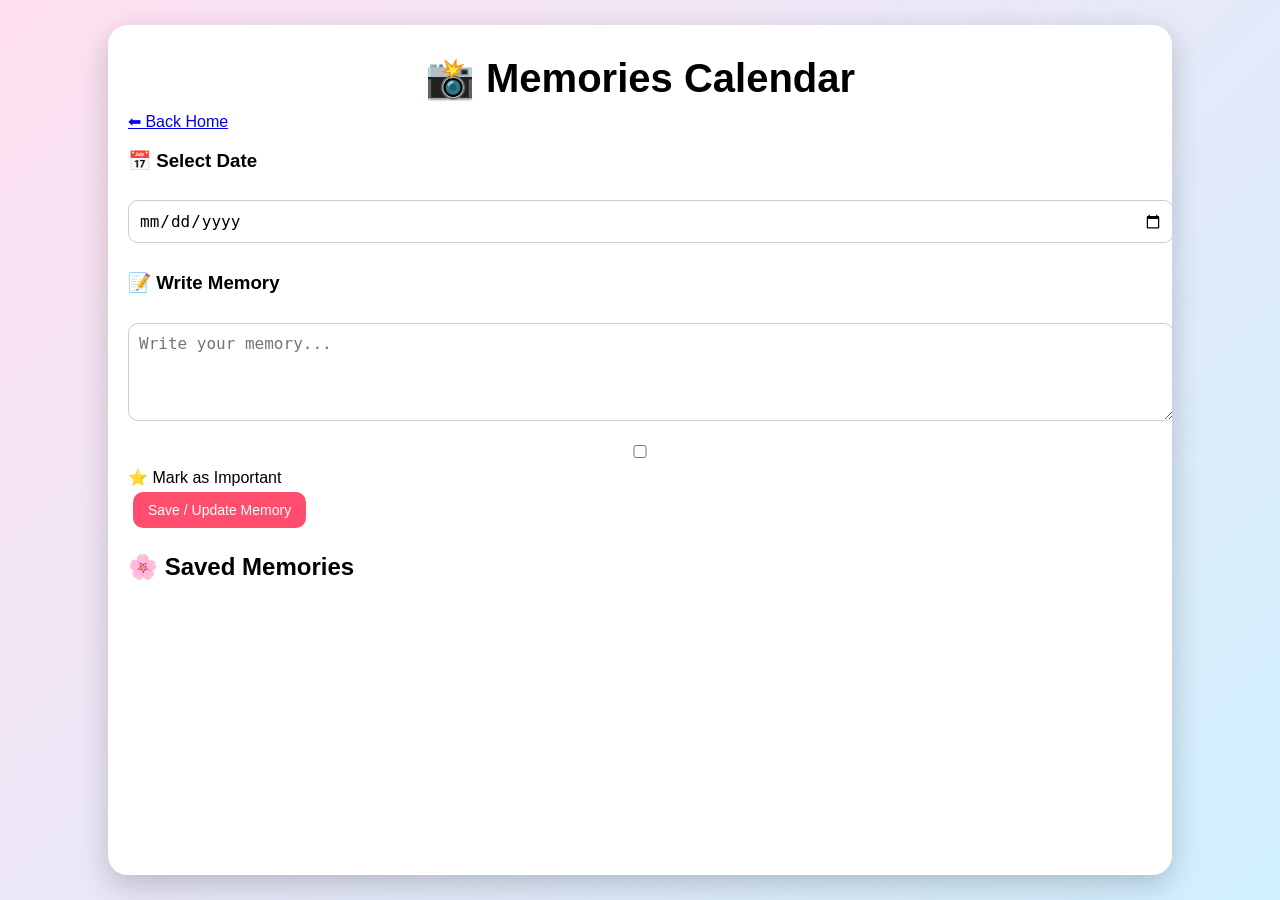
<file: memories.html>
<!DOCTYPE html>
<html>
<head>
<title>Memories - SoulBook</title>

<style>
body{
    margin:0;
    font-family:Arial;
    height:100vh;
    width:100vw;
    background:linear-gradient(135deg,#ffe0f0,#d0f0ff);
    overflow:hidden;
}

/* FULL SCREEN WRAPPER */
.wrapper{
    height:100vh;
    width:100vw;
    display:flex;
    justify-content:center;
    align-items:center;
}

/* MAIN BOX */
.container{
    width:80%;
    height:90vh;
    background:white;
    border-radius:20px;
    box-shadow:0 10px 30px rgba(0,0,0,0.2);
    padding:20px;
    overflow-y:auto;
}

/* TITLE */
h1{
    text-align:center;
    font-size:40px;
    margin:10px 0;
}

/* INPUTS */
input, textarea{
    width:100%;
    padding:10px;
    margin:10px 0;
    border-radius:10px;
    border:1px solid #ccc;
    font-size:16px;
}

/* BUTTON */
button{
    padding:10px 15px;
    margin:5px;
    border:none;
    border-radius:10px;
    cursor:pointer;
    background:#ff4d6d;
    color:white;
    font-size:14px;
}

button:hover{
    opacity:0.85;
}

/* MEMORY CARD */
.memory{
    background:#f9f9f9;
    padding:12px;
    margin:10px 0;
    border-radius:10px;
    border-left:5px solid #ff4d6d;
}

/* IMPORTANT HIGHLIGHT */
.highlight{
    border-left:5px solid gold;
    background:#fff8dc;
}

/* ACTIONS */
.actions button{
    background:#333;
    font-size:12px;
}

/* SCROLL */
.container::-webkit-scrollbar{
    width:6px;
}
.container::-webkit-scrollbar-thumb{
    background:#ff4d6d;
    border-radius:10px;
}
</style>
</head>

<body>

<div class="wrapper">

<div class="container">

<h1>📸 Memories Calendar</h1>

<a href="index.html">⬅ Back Home</a>

<h3>📅 Select Date</h3>
<input type="date" id="dateInput">

<h3>📝 Write Memory</h3>
<textarea id="memoryText" rows="4" placeholder="Write your memory..."></textarea>

<label>
<input type="checkbox" id="important"> ⭐ Mark as Important
</label>

<br>

<button onclick="saveMemory()">Save / Update Memory</button>

<h2>🌸 Saved Memories</h2>
<div id="memoryList"></div>

</div>

</div>

<script>
let memories = JSON.parse(localStorage.getItem("soulbook_memories")) || {};

function saveMemory(){
    let date = document.getElementById("dateInput").value;
    let text = document.getElementById("memoryText").value;
    let important = document.getElementById("important").checked;

    if(!date || !text){
        alert("Please select date and write memory!");
        return;
    }

    memories[date] = {
        text: text,
        important: important
    };

    localStorage.setItem("soulbook_memories", JSON.stringify(memories));

    clearForm();
    renderMemories();
}

function clearForm(){
    document.getElementById("dateInput").value = "";
    document.getElementById("memoryText").value = "";
    document.getElementById("important").checked = false;
}

/* RENDER */
function renderMemories(){
    let list = document.getElementById("memoryList");
    list.innerHTML = "";

    for(let date in memories){
        let mem = memories[date];

        let div = document.createElement("div");
        div.className = "memory";

        if(mem.important){
            div.classList.add("highlight");
        }

        div.innerHTML = `
            📅 <b>${date}</b><br>
            💭 ${mem.text}<br><br>

            <div class="actions">
                <button onclick="editMemory('${date}')">✏ Edit</button>
                <button onclick="deleteMemory('${date}')">🗑 Delete</button>
                <button onclick="toggleImportant('${date}')">⭐ Highlight</button>
            </div>
        `;

        list.appendChild(div);
    }
}

/* EDIT */
function editMemory(date){
    let mem = memories[date];
    document.getElementById("dateInput").value = date;
    document.getElementById("memoryText").value = mem.text;
    document.getElementById("important").checked = mem.important;
}

/* DELETE */
function deleteMemory(date){
    delete memories[date];
    localStorage.setItem("soulbook_memories", JSON.stringify(memories));
    renderMemories();
}

/* TOGGLE HIGHLIGHT */
function toggleImportant(date){
    memories[date].important = !memories[date].important;
    localStorage.setItem("soulbook_memories", JSON.stringify(memories));
    renderMemories();
}

renderMemories();
</script>

</body>
</html>
</file>
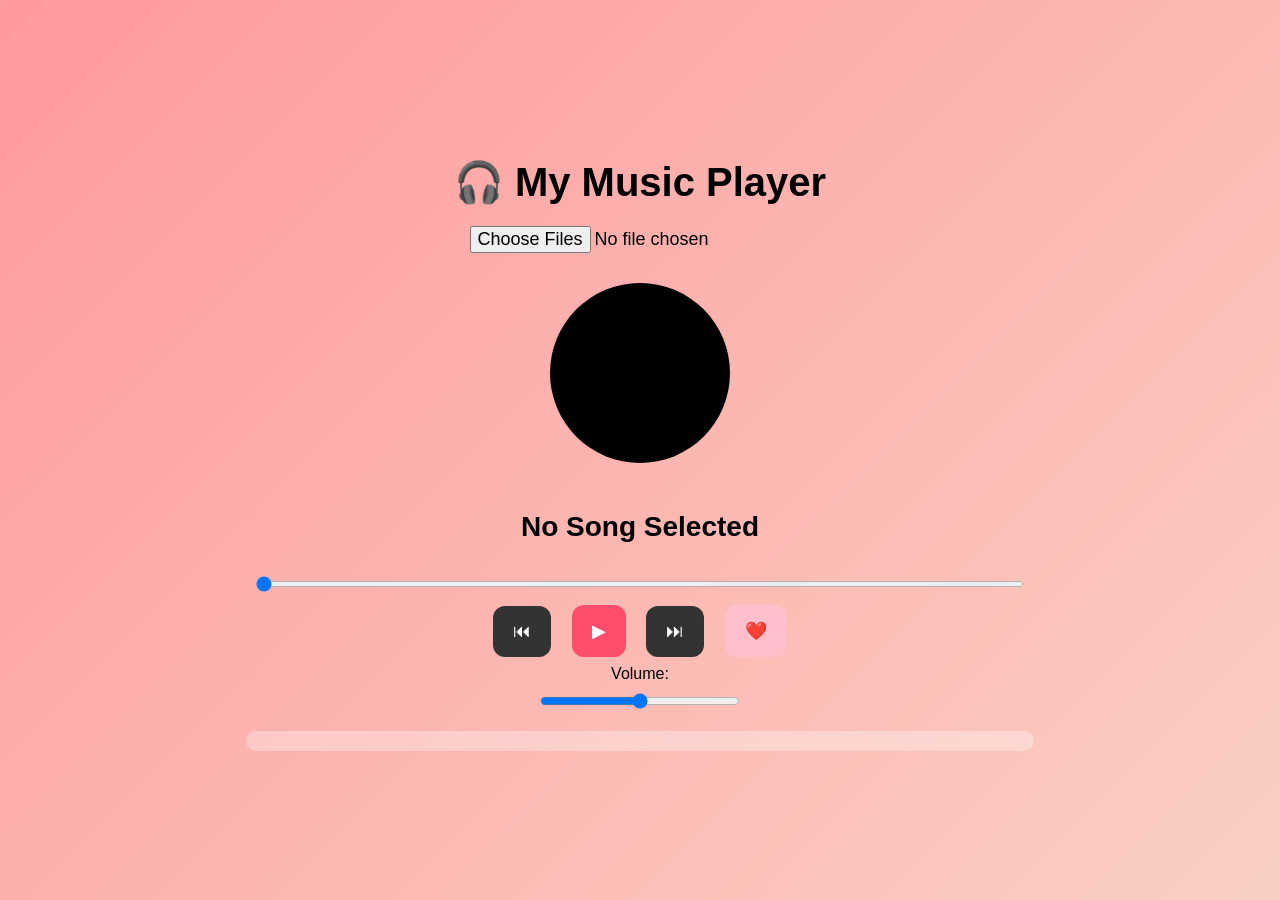
<file: Music.html>
<!DOCTYPE html>
<html lang="en">
<head>
<meta charset="UTF-8">
<title>Advanced Music Player</title>

<style>
body{
    margin:0;
    font-family:Arial;
    background:linear-gradient(135deg,#ff9a9e,#fad0c4);
    height:100vh;
    width:100vw;
    overflow:hidden;
}

/* FULL SCREEN PLAYER */
.player{
    width:100%;
    height:100vh;
    display:flex;
    flex-direction:column;
    align-items:center;
    justify-content:center;
    text-align:center;
}

/* TITLE */
h2{
    font-size:40px;
    margin:10px;
}

/* DISC */
.disc{
    width:180px;
    height:180px;
    border-radius:50%;
    background:black;
    margin:20px;
    animation:spin 4s linear infinite;
    animation-play-state:paused;
}

@keyframes spin{
    from{transform:rotate(0deg);}
    to{transform:rotate(360deg);}
}

/* FILE INPUT */
input[type="file"]{
    font-size:18px;
    margin:10px;
}

/* SONG TITLE */
h3{
    font-size:28px;
}

/* PROGRESS BAR */
#progress{
    width:60%;
    height:6px;
    margin:10px;
}

/* CONTROLS */
button{
    padding:15px 20px;
    margin:8px;
    border:none;
    border-radius:12px;
    cursor:pointer;
    font-size:18px;
}

.play{background:#ff4d6d;color:white;}
.next,.prev{background:#333;color:white;}
.heart{background:pink;}

/* VOLUME */
#volume{
    width:200px;
    margin-top:10px;
}

/* PLAYLIST */
#playlist{
    width:60%;
    max-height:200px;
    overflow-y:auto;
    margin-top:20px;
    background:rgba(255,255,255,0.3);
    padding:10px;
    border-radius:10px;
}

.song{
    text-align:left;
    padding:10px;
    cursor:pointer;
    font-size:18px;
}
.song:hover{
    background:rgba(255,255,255,0.5);
}
.active{
    color:#ff4d6d;
    font-weight:bold;
}
</style>
</head>

<body>

<div class="player">

<h2>🎧 My Music Player</h2>

<input type="file" id="fileInput" multiple accept="audio/*">

<div class="disc" id="disc"></div>

<audio id="audio"></audio>

<h3 id="title">No Song Selected</h3>

<!-- PROGRESS -->
<input type="range" id="progress" value="0">

<!-- CONTROLS -->
<div>
<button class="prev" onclick="prevSong()">⏮</button>
<button class="play" onclick="togglePlay()" id="playBtn">▶</button>
<button class="next" onclick="nextSong()">⏭</button>
<button class="heart" onclick="likeSong()">❤️</button>
</div>

<!-- VOLUME -->
Volume:
<input type="range" id="volume" min="0" max="1" step="0.01">

<!-- PLAYLIST -->
<div id="playlist"></div>

</div>

<script>
let songs = [];
let current = 0;
let audio = document.getElementById("audio");
let playing = false;

let disc = document.getElementById("disc");

document.getElementById("fileInput").addEventListener("change", function(e){
    songs = Array.from(e.target.files);
    renderList();
    loadSong(0);
});

function renderList(){
    let list = document.getElementById("playlist");
    list.innerHTML = "";
    songs.forEach((song,i)=>{
        let div = document.createElement("div");
        div.className = "song";
        div.innerText = song.name;
        div.onclick = ()=>loadSong(i);
        list.appendChild(div);
    });
}

function loadSong(i){
    current = i;
    audio.src = URL.createObjectURL(songs[i]);
    document.getElementById("title").innerText = songs[i].name;
    highlight();
    playSong();
}

function highlight(){
    document.querySelectorAll(".song").forEach((el,i)=>{
        el.classList.toggle("active", i===current);
    });
}

function togglePlay(){
    if(playing){
        audio.pause();
        playing=false;
        document.getElementById("playBtn").innerText="▶";
        disc.style.animationPlayState="paused";
    } else {
        playSong();
    }
}

function playSong(){
    audio.play();
    playing=true;
    document.getElementById("playBtn").innerText="⏸";
    disc.style.animationPlayState="running";
}

function nextSong(){
    current = (current+1)%songs.length;
    loadSong(current);
}

function prevSong(){
    current = (current-1+songs.length)%songs.length;
    loadSong(current);
}

function likeSong(){
    alert("❤️ Added to favorites!");
}

/* PROGRESS */
audio.addEventListener("timeupdate", ()=>{
    document.getElementById("progress").value =
    (audio.currentTime/audio.duration)*100 || 0;
});

document.getElementById("progress").addEventListener("input", function(){
    audio.currentTime = (this.value/100)*audio.duration;
});

/* VOLUME */
document.getElementById("volume").addEventListener("input", function(){
    audio.volume = this.value;
});

audio.addEventListener("ended", nextSong);
</script>

</body>
</html>
</file>
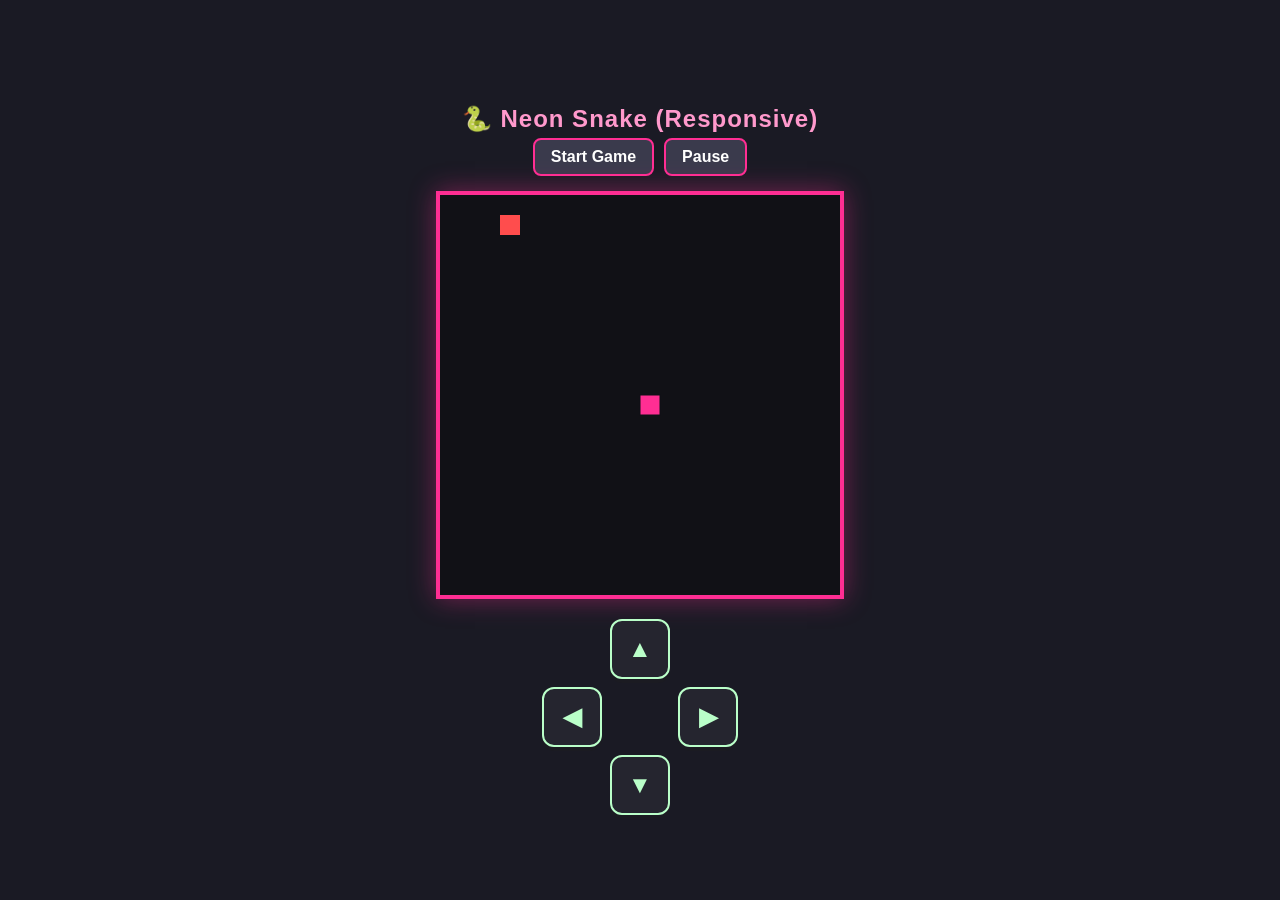
<file: relax.html>
<!DOCTYPE html>
<html lang="en">
<head>
    <meta charset="UTF-8">
    <meta name="viewport" content="width=device-width, initial-scale=1.0">
    <title>Neon Snake Game - Responsive Mode</title>
    <style>
        body {
            background-color: #1a1a24;
            display: flex;
            flex-direction: column;
            justify-content: center;
            align-items: center;
            height: 100vh;
            margin: 0;
            font-family: 'Segoe UI', Tahoma, Geneva, Verdana, sans-serif;
            user-select: none;
        }
        h2 {
            color: #ff99cc;
            margin-bottom: 5px;
            letter-spacing: 1px;
        }
        .controls {
            margin-bottom: 15px;
            display: flex;
            gap: 10px;
        }
        .sys-btn {
            background-color: #3a3a4c;
            color: white;
            border: 2px solid #ff2e93;
            padding: 8px 16px;
            font-size: 1rem;
            font-weight: bold;
            border-radius: 8px;
            cursor: pointer;
            transition: all 0.2s ease;
        }
        .sys-btn:hover {
            background-color: #ff2e93;
            color: #111116;
        }
        canvas {
            border: 4px solid #ff2e93;
            background-color: #111116;
            box-shadow: 0 0 25px rgba(255, 46, 147, 0.4);
        }
        .dpad {
            margin-top: 20px;
            display: grid;
            grid-template-columns: repeat(3, 60px);
            grid-template-rows: repeat(3, 60px);
            gap: 8px;
            justify-content: center;
            align-content: center;
        }
        .arrow-btn {
            background-color: #25252f;
            border: 2px solid #baffc9;
            color: #baffc9;
            font-size: 1.5rem;
            font-weight: bold;
            border-radius: 12px;
            cursor: pointer;
            display: flex;
            justify-content: center;
            align-items: center;
            box-shadow: 0 4px 0 #1b1b22;
            transition: all 0.1s ease;
        }
        .arrow-btn:active {
            transform: translateY(4px);
            box-shadow: none;
            background-color: #baffc9;
            color: #111116;
        }
        #btn-up { grid-column: 2; grid-row: 1; }
        #btn-left { grid-column: 1; grid-row: 2; }
        #btn-right { grid-column: 3; grid-row: 2; }
        #btn-down { grid-column: 2; grid-row: 3; }
    </style>
</head>
<body>

    <h2>🐍 Neon Snake (Responsive)</h2>
    
    <div class="controls">
        <button class="sys-btn" id="start-btn" onclick="toggleStart()">Start Game</button>
        <button class="sys-btn" id="pause-btn" onclick="togglePause()">Pause</button>
    </div>

    <canvas id="game" width="400" height="400"></canvas>

    <div class="dpad">
        <button class="arrow-btn" id="btn-up" onclick="changeDirection('UP')">▲</button>
        <button class="arrow-btn" id="btn-left" onclick="changeDirection('LEFT')">◀</button>
        <button class="arrow-btn" id="btn-right" onclick="changeDirection('RIGHT')">▶</button>
        <button class="arrow-btn" id="btn-down" onclick="changeDirection('DOWN')">▼</button>
    </div>

    <script>
        const canvas = document.getElementById("game");
        const ctx = canvas.getContext("2d");

        const box = 20;
        let snake = [{ x: 200, y: 200 }];
        let direction = "NONE"; // Start still! Wait for user input direction
        let food = randomFood();

        let gameStarted = false; 
        let isPaused = false;   
        const speed = 2; // Super slow mode stays active
        let lastTime = 0;

        function randomFood() {
            return {
                x: Math.floor(Math.random() * 20) * box,
                y: Math.floor(Math.random() * 20) * box
            };
        }

        function changeDirection(newDir) {
            if (!gameStarted || isPaused) return;

            // If snake is still, let it go ANY direction, including LEFT!
            if (direction === "NONE") {
                direction = newDir;
                return;
            }

            // Standard blocking rules so snake doesn't fold backwards into itself
            if (newDir === "LEFT" && direction !== "RIGHT") direction = "LEFT";
            if (newDir === "RIGHT" && direction !== "LEFT") direction = "RIGHT";
            if (newDir === "UP" && direction !== "DOWN") direction = "UP";
            if (newDir === "DOWN" && direction !== "UP") direction = "DOWN";
        }

        document.addEventListener("keydown", function (e) {
            if(["ArrowUp","ArrowDown","ArrowLeft","ArrowRight"].includes(e.key)) {
                e.preventDefault();
            }
            if (e.key === "ArrowLeft") changeDirection("LEFT");
            if (e.key === "ArrowRight") changeDirection("RIGHT");
            if (e.key === "ArrowUp") changeDirection("UP");
            if (e.key === "ArrowDown") changeDirection("DOWN");
        });

        function toggleStart() {
            resetGame();
            gameStarted = true;
            isPaused = false;
            document.getElementById("start-btn").innerText = "Restart";
            document.getElementById("pause-btn").innerText = "Pause";
        }

        function togglePause() {
            if (!gameStarted) return;
            isPaused = !isPaused;
            document.getElementById("pause-btn").innerText = isPaused ? "Resume" : "Pause";
        }

        function resetGame() {
            snake = [{ x: 200, y: 200 }];
            direction = "NONE"; // Fresh reset leaves snake sitting peacefully
            food = randomFood();
        }

        function update() {
            if (!gameStarted || isPaused || direction === "NONE") return;

            let headX = snake[0].x;
            let headY = snake[0].y;

            if (direction === "LEFT") headX -= box;
            if (direction === "RIGHT") headX += box;
            if (direction === "UP") headY -= box;
            if (direction === "DOWN") headY += box;

            // Wall check
            if (headX < 0 || headY < 0 || headX >= 400 || headY >= 400) {
                alert("💔 Game Over! You hit the wall.");
                gameStarted = false;
                document.getElementById("start-btn").innerText = "Play Again";
                return;
            }

            // Self check
            for (let i = 0; i < snake.length; i++) {
                if (headX === snake[i].x && headY === snake[i].y) {
                    alert("💔 Game Over! You hit yourself.");
                    gameStarted = false;
                    document.getElementById("start-btn").innerText = "Play Again";
                    return;
                }
            }

            if (headX === food.x && headY === food.y) {
                food = randomFood();
            } else {
                snake.pop();
            }

            let newHead = { x: headX, y: headY };
            snake.unshift(newHead);
        }

        function draw() {
            ctx.clearRect(0, 0, 400, 400);

            // Snake Rendering
            for (let i = 0; i < snake.length; i++) {
                ctx.fillStyle = (i === 0) ? "#ff2e93" : "#ff99cc";
                ctx.fillRect(snake[i].x, snake[i].y, box, box);
                ctx.strokeStyle = "#111116";
                ctx.strokeRect(snake[i].x, snake[i].y, box, box);
            }

            // Food Rendering
            ctx.fillStyle = "#ff4d4d";
            ctx.fillRect(food.x, food.y, box, box);

            if (gameStarted && isPaused) {
                ctx.fillStyle = "rgba(0, 0, 0, 0.6)";
                ctx.fillRect(0, 0, 400, 400);
                ctx.fillStyle = "white";
                ctx.font = "bold 22px sans-serif";
                ctx.fillText("⏸️ GAME PAUSED", 115, 210);
            }
            
            // Helpful helper text for first-time movement direction selection
            if (gameStarted && direction === "NONE") {
                ctx.fillStyle = "rgba(255, 255, 255, 0.7)";
                ctx.font = "14px sans-serif";
                ctx.fillText("Tap any arrow below to choose start direction!", 65, 300);
            }
        }

        function gameLoop(time) {
            requestAnimationFrame(gameLoop);
            if (time - lastTime < 1000 / speed) return;
            lastTime = time;
            update();
            draw();
        }

        requestAnimationFrame(gameLoop);
    </script>
</body>
</html>
</file>
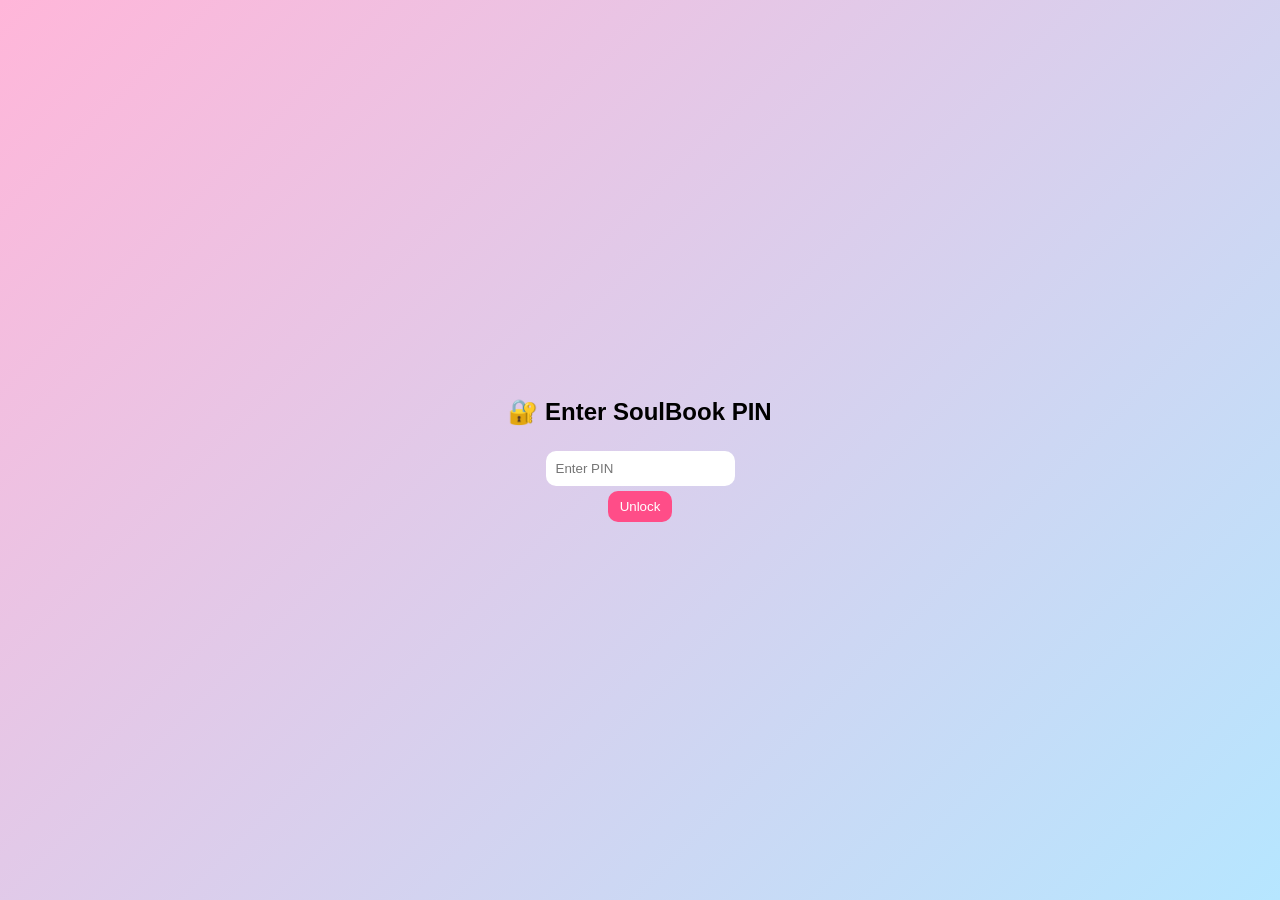
<file: voicephoto.html>
<!DOCTYPE html>
<html>
<head>
<title>SoulBook Advanced</title>

<style>
body{
    margin:0;
    font-family:Arial;
    background:linear-gradient(135deg,#ffd6e8,#d6f0ff);
    padding:20px;
}

/* LOGIN SCREEN */
#lockScreen{
    position:fixed;
    top:0;left:0;
    width:100%;height:100%;
    background:linear-gradient(135deg,#ffb6d9,#b6e6ff);
    display:flex;
    justify-content:center;
    align-items:center;
    flex-direction:column;
}

input{
    padding:10px;
    margin:5px;
    border-radius:10px;
    border:none;
}

/* MAIN */
.container{
    max-width:800px;
    margin:auto;
    background:white;
    padding:20px;
    border-radius:20px;
    display:none;
}

/* SECTION */
.section{
    margin-top:20px;
}

/* MEMORY BOX */
.box{
    background:#f7f7f7;
    padding:10px;
    margin:10px 0;
    border-radius:10px;
}

/* IMAGE */
img{
    width:100%;
    border-radius:10px;
}

/* VOICE BOX */
.voice{
    background:#fff;
    border-left:5px solid #ff4d88;
    padding:10px;
    border-radius:10px;
}

/* WAVE ANIMATION */
.wave{
    display:flex;
    gap:3px;
    margin:10px 0;
}
.wave span{
    width:5px;
    height:10px;
    background:#ff4d88;
    animation:wave 1s infinite ease-in-out;
}
.wave span:nth-child(2){animation-delay:0.2s;}
.wave span:nth-child(3){animation-delay:0.4s;}
.wave span:nth-child(4){animation-delay:0.6s;}

@keyframes wave{
    0%,100%{height:10px;}
    50%{height:25px;}
}

/* BUTTON */
button{
    padding:8px 12px;
    border:none;
    border-radius:10px;
    background:#ff4d88;
    color:white;
    cursor:pointer;
}
</style>
</head>

<body>

<!-- 🔐 LOCK SCREEN -->
<div id="lockScreen">
    <h2>🔐 Enter SoulBook PIN</h2>
    <input type="password" id="pinInput" placeholder="Enter PIN">
    <button onclick="unlock()">Unlock</button>
</div>

<!-- MAIN APP -->
<div class="container" id="app">

<h1>🌸 SoulBook Memories</h1>

<!-- PHOTO -->
<div class="section">
<h2>📸 Photos</h2>
<input type="file" id="photoInput" accept="image/*">
<button onclick="savePhoto()">Save Photo</button>
<div id="photoList"></div>
</div>

<hr>

<!-- VOICE -->
<div class="section">
<h2>🎤 Voice Notes</h2>

<button onclick="startRecording()">▶ Start</button>
<button onclick="stopRecording()">⏹ Stop</button>

<p id="status"></p>

<div id="voiceList"></div>
</div>

</div>

<script>

let PIN = "1234"; // 🔐 change your password

let memories = JSON.parse(localStorage.getItem("soulbook")) || {
    photos:[],
    voices:[]
};

/* LOCK */
function unlock(){
    let val = document.getElementById("pinInput").value;
    if(val === PIN){
        document.getElementById("lockScreen").style.display="none";
        document.getElementById("app").style.display="block";
        render();
    } else {
        alert("Wrong PIN!");
    }
}

/* SAVE PHOTO */
function savePhoto(){
    let file = document.getElementById("photoInput").files[0];
    let reader = new FileReader();

    reader.onload = e=>{
        memories.photos.push(e.target.result);
        save();
    };

    reader.readAsDataURL(file);
}

/* RECORD */
let recorder;
let chunks = [];
let startTime;

function startRecording(){
    navigator.mediaDevices.getUserMedia({audio:true})
    .then(stream=>{
        recorder = new MediaRecorder(stream);
        chunks = [];
        startTime = Date.now();

        recorder.start();
        document.getElementById("status").innerText="🎤 Recording...";

        recorder.ondataavailable = e=>{
            chunks.push(e.data);
        };

        recorder.onstop = ()=>{
            let blob = new Blob(chunks,{type:"audio/webm"});
            let url = URL.createObjectURL(blob);

            let duration = Math.floor((Date.now()-startTime)/1000);

            memories.voices.push({
                url:url,
                duration:duration
            });

            save();
        };
    });
}

function stopRecording(){
    if(recorder){
        recorder.stop();
        document.getElementById("status").innerText="✅ Saved!";
    }
}

/* SAVE */
function save(){
    localStorage.setItem("soulbook",JSON.stringify(memories));
    render();
}

/* RENDER */
function render(){

    // PHOTOS
    let p = document.getElementById("photoList");
    p.innerHTML="";
    memories.photos.forEach(img=>{
        p.innerHTML += `<div class="box"><img src="${img}"></div>`;
    });

    // VOICE
    let v = document.getElementById("voiceList");
    v.innerHTML="";

    memories.voices.forEach(vn=>{
        v.innerHTML += `
        <div class="voice">
            🎧 Voice Note (${vn.duration}s)

            <div class="wave">
                <span></span><span></span><span></span><span></span>
            </div>

            <button onclick="playVoice('${vn.url}')">▶ Play</button>
        </div>
        `;
    });
}

/* PLAY */
function playVoice(url){
    let a = new Audio(url);
    a.play();
}

render();

</script>

</body>
</html>
</file>
<file: style.css>
body {
    font-family: Arial, sans-serif;
    background: linear-gradient(135deg, #ffd1dc, #ffe6f0, #e6f0ff);
    margin: 0;
    padding: 0;
    text-align: center;
    color: #5a2a42;

}
.welcome {
    font-size: 24px;
    color: #ff69b4;
    margin-top: 10px;

    text-shadow: 0 0 10px rgba(255,105,180,0.4);

    animation: fadeIn 2s ease-in-out;
}

@keyframes fadeIn {
    from {
        opacity: 0;
        transform: translateY(-10px);
    }
    to {
        opacity: 1;
        transform: translateY(0);
    }
}

/* 🌸 MAIN HOME CARD */
.home-card {
    width: 90%;
    max-width: 400px;
    margin: 40px auto;
    padding: 20px;

    border-radius: 25px;

    background: rgba(255, 255, 255, 0.35);
    backdrop-filter: blur(12px);

    box-shadow: 0 10px 30px rgba(255, 105, 180, 0.25);
}

/* 🌸 TITLE */
h1 {
    font-size: 32px;
    color: #ff4fa3;
    text-shadow: 0 0 12px rgba(255, 105, 180, 0.3);
    margin-top: 20px;
}

/* 🌸 GREETING TEXT */
#time {
    font-size: 18px;
    color: #7a3b55;
}

#nameText {
    color: #ff4fa3;
    margin-top: 10px;
}

/* 👤 PROFILE PICTURE */
.profile-pic {
    width: 100px;
    height: 100px;
    border-radius: 50%;
    object-fit: cover;
    border: 3px solid #ff2e93;
}

/* 🌷 MENU */
.menu {
    margin-top: 25px;
    display: flex;
    flex-direction: column;
    align-items: center;
    gap: 12px;
}

/* 🌸 MENU BUTTONS */
.menu a {
    width: 220px;
    padding: 14px;
    border-radius: 25px;

    text-decoration: none;
    font-weight: bold;

    color: #5a2a42;
    background: rgba(255, 182, 193, 0.4);

    box-shadow: 0 6px 18px rgba(255, 105, 180, 0.25);
    transition: 0.3s ease;
}

/* hover effect */
.menu a:hover {
    transform: translateY(-5px) scale(1.05);
    background: #ff69b4;
    color: white;
}

/* 🌸 INPUTS */
input, textarea, select {
    border-radius: 12px;
    padding: 10px;
    border: none;
    margin-top: 10px;

    width: 80%;
    max-width: 350px;

    background: rgba(255, 255, 255, 0.7);
    box-shadow: 0 3px 10px rgba(0,0,0,0.1);
}

/* 🌸 BUTTONS */
button {
    margin-top: 10px;
    padding: 10px 18px;

    border: none;
    border-radius: 20px;

    background: linear-gradient(135deg, #ff69b4, #ffb6c1);
    color: white;
    font-weight: bold;

    cursor: pointer;
    transition: 0.3s;
}

button:hover {
    transform: scale(1.05);
    background: #ff1493;
}

/* 🌸 LISTS */
ul {
    list-style: none;
    padding: 0;
}

li {
    background: rgba(255, 255, 255, 0.6);
    margin: 10px auto;
    padding: 10px;
    width: 80%;
    max-width: 400px;

    border-radius: 15px;
    box-shadow: 0 3px 10px rgba(0,0,0,0.1);
}

/* 🎧 AUDIO */
audio {
    width: 80%;
    max-width: 350px;
    margin-top: 10px;
}
.memory-box {
    background: #fff0f7;
    padding: 15px;
    margin: 10px;
    border-radius: 15px;
}

.memory-img {
    width: 200px;
    border-radius: 10px;
}

button {
    margin-top: 5px;
}
/* 🌙 RELAX MODE / SNAKE GAME STYLE */

body {
    margin: 0;
    font-family: Arial, sans-serif;
    background: linear-gradient(135deg, #ffc1e3, #ffe6f2);
    text-align: center;
}

/* 🌸 TITLE */
h1 {
    color: #ff2e93;
    margin-top: 15px;
}

/* 💬 TEXT */
p {
    color: #6b2c5a;
    font-size: 14px;
}

/* 🎮 GAME CANVAS */
canvas {
    background: white;
    border: 3px solid #ff2e93;
    border-radius: 12px;
    margin-top: 10px;
    box-shadow: 0 8px 20px rgba(0,0,0,0.1);
}

/* 🔘 BUTTON AREA */
button {
    padding: 10px 15px;
    margin: 5px;
    border: none;
    border-radius: 12px;
    background: #ff2e93;
    color: white;
    font-weight: bold;
    cursor: pointer;
    transition: 0.3s;
}

/* ✨ BUTTON HOVER */
button:hover {
    background: #d81b60;
    transform: scale(1.05);
}

/* 🧘 TOP BOX (buttons container if you use div) */
.box {
    margin-top: 10px;
}

/* 🌙 HOME LINK */
a button {
    text-decoration: none;
}
</file>
